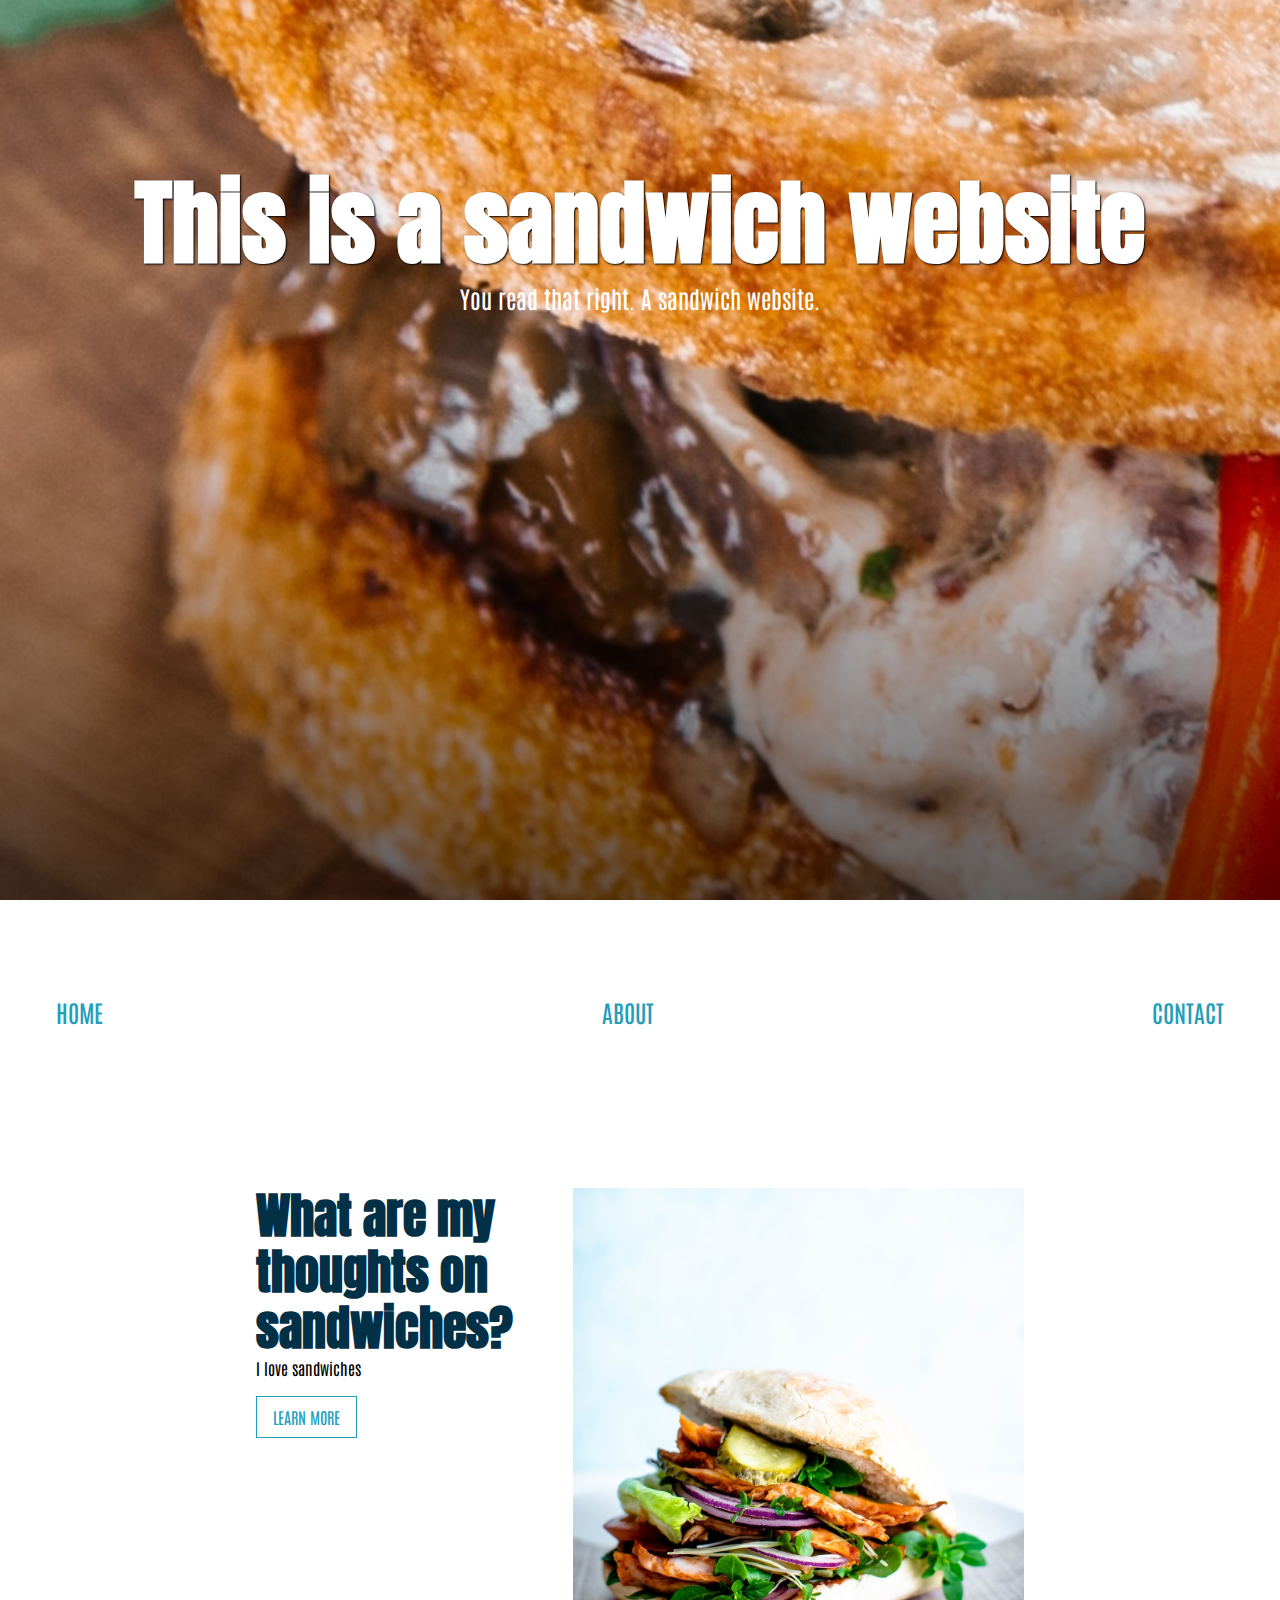
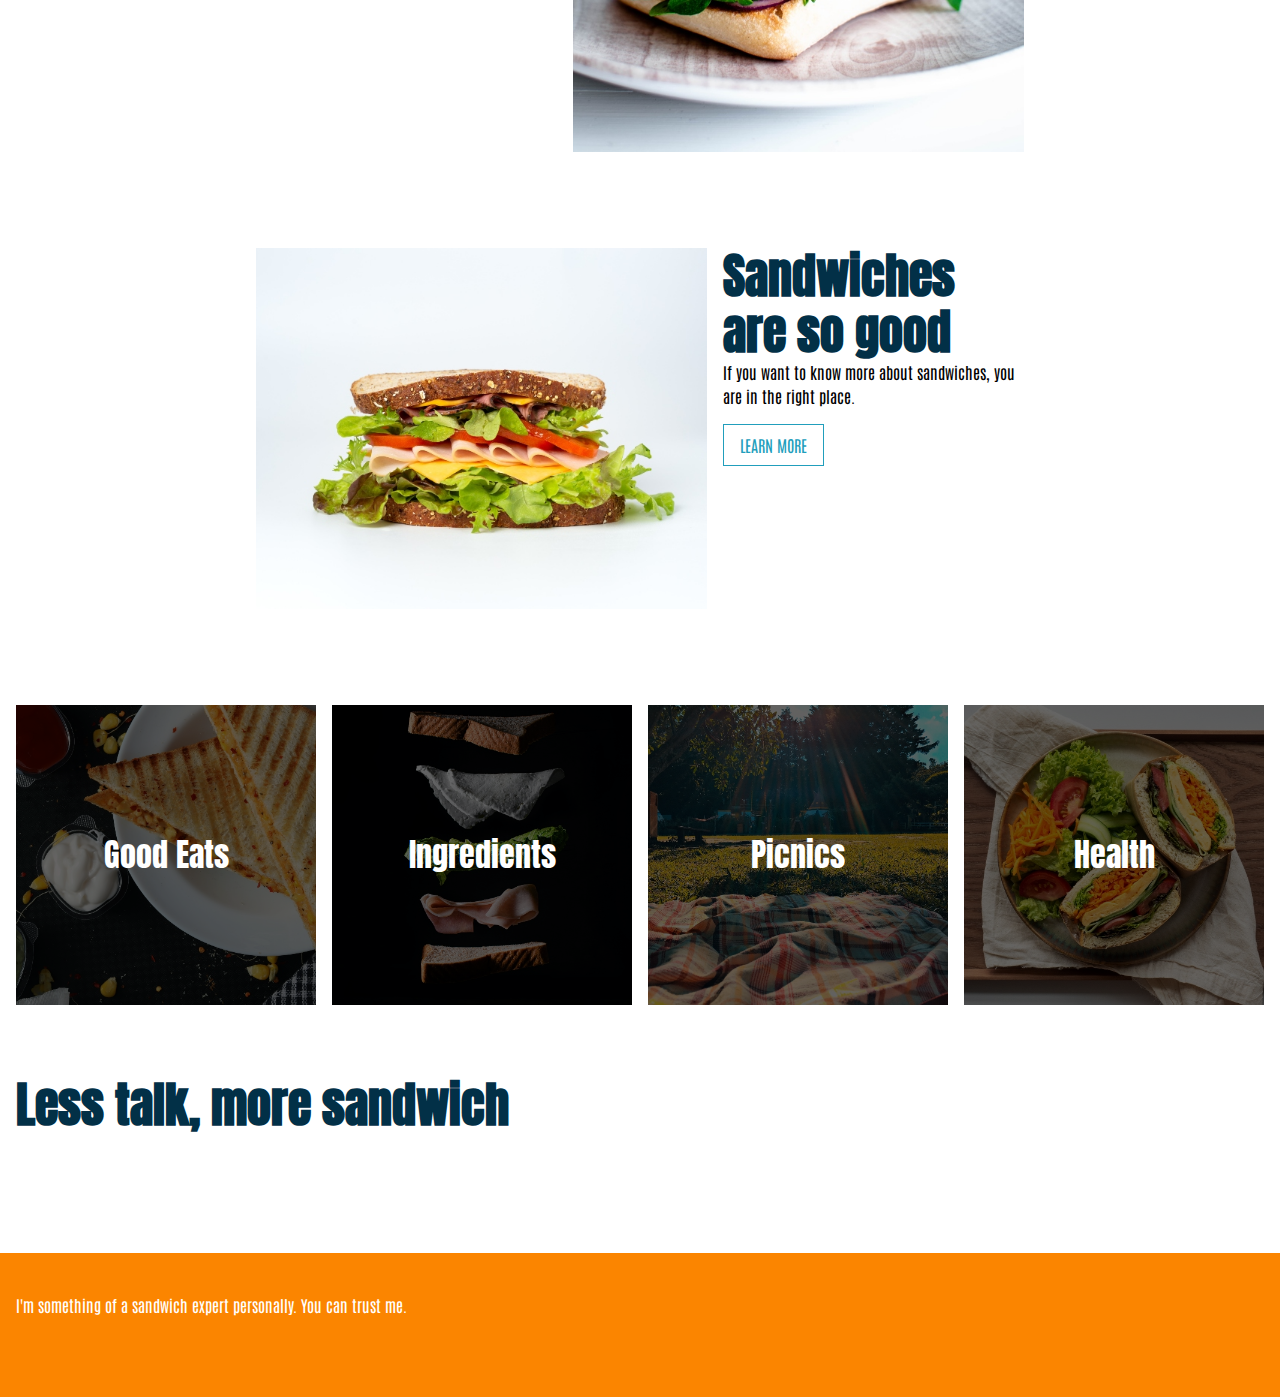
<file: index.html>
<!DOCTYPE html>
<html lang="en">

<head>
    <meta charset="UTF-8">
    <meta http-equiv="X-UA-Compatible" content="IE=edge">
    <meta name="viewport" content="width=device-width, initial-scale=1.0">
    <meta name="description"
        content="This is a page about the best sandwiches in the world. Believe me I know a lot about sandwiches.">
    <title>Home - Best Sandwiches</title>
    <link rel="apple-touch-icon" sizes="180x180" href="images/apple-touch-icon.png">
    <link rel="icon" type="image/png" sizes="32x32" href="images/favicon-32x32.png">
    <link rel="icon" type="image/png" sizes="16x16" href="images/favicon-16x16.png">
    <link rel="manifest" href="images/site.webmanifest">
    <link rel="preconnect" href="https://fonts.googleapis.com">
    <link rel="preconnect" href="https://fonts.gstatic.com" crossorigin>
    <link href="https://fonts.googleapis.com/css2?family=Anton&family=Antonio:wght@100&display=swap" rel="stylesheet">
    <link rel="stylesheet" href="styles/main.css">
</head>

<body>

    <div class="hero">
        <picture>
            <source media="(min-width: 801px)" srcset="images/new-hero-sandy.png">
            <source media="(min-width: 401px)" srcset="images/originals/hero-sandy-800px.jpg">
            <source media="(max-width: 400px)" srcset="images/originals/hero-sandy-400px.jpg">
            <img src="images/new-hero-sandy.png" alt="sandwich">
        </picture>
        <div class="text-wrapper">
            <h1><strong>This is a sandwich website</strong></h1>
            <p>You read that right. A sandwich website.</p>
        </div>
    </div>


    <header>
        <div class="menu-icon">
            <svg viewbox="0 0 60 60">
                <line x1="5%" y1="50%" x2="95%" y2="50%" />
                <line x1="5%" y1="50%" x2="95%" y2="50%" />
            </svg>
        </div>

        <nav>
            <ul>
                <li><a href="#">Home</a></li>
                <li><a href="about/">About</a></li>
                <li><a href="contact/">Contact</a></li>
            </ul>
        </nav>
    </header>


    <main>
        <article class="panel">
            <div class="text-wrapper left">
                <h2>What are my thoughts on sandwiches?</h2>
                <p>I love sandwiches</p>
                <a href="#" class="button">Learn More</a>
            </div>
            <div class="image-wrapper">
                <img src="images/panel-2.jpg" alt="sandwich on ciabatta bread" width="600" height="750">
            </div>
        </article>
        <article class="panel">
            <div class="text-wrapper">
                <h2>Sandwiches are so good</h2>
                <p>If you want to know more about sandwiches, you are in the right place.</p>
                <a href="#" class="button">Learn More</a>
            </div>
            <div class="image-wrapper left">
                <img src="images/panel-1.jpg" alt="stacked sandwich with white background" width="600" height="480">
            </div>
        </article>
    </main>

    <section class="cards">
        <h2 class="sr-only">Cards</h2>
        <a href="#" class="card">
            <img src="images/card-1.jpg" width="500" height="500" loading="lazy" alt="grilled cheese on a plate">
            <p>Good Eats</p>
        </a>
        <a href="#" class="card">
            <img src="images/card-2.jpg" width="500" height="500" loading="lazy" alt="falling sandwich">
            <p>Ingredients</p>
        </a>
        <a href="#" class="card">
            <img src="images/card-3.jpg" width="500" height="500" loading="lazy" alt="picnic">
            <p>Picnics</p>
        </a>
        <a href="#" class="card">
            <img src="images/card-4.jpg" width="500" height="500" loading="lazy" alt="sandwich with healthy sides">
            <p>Health</p>
        </a>
    </section>


    <aside>
        <h2>Less talk, more sandwich</h2>
    </aside>


    <footer>
        <p> I'm something of a sandwich expert personally. You can trust me.</p>
    </footer>

    <script>
        const header = document.querySelector("header");

        document.querySelector(".menu-icon").addEventListener("click", () => {
            header.classList.toggle("close");
        });

    </script>
</body>

</html>
</file>
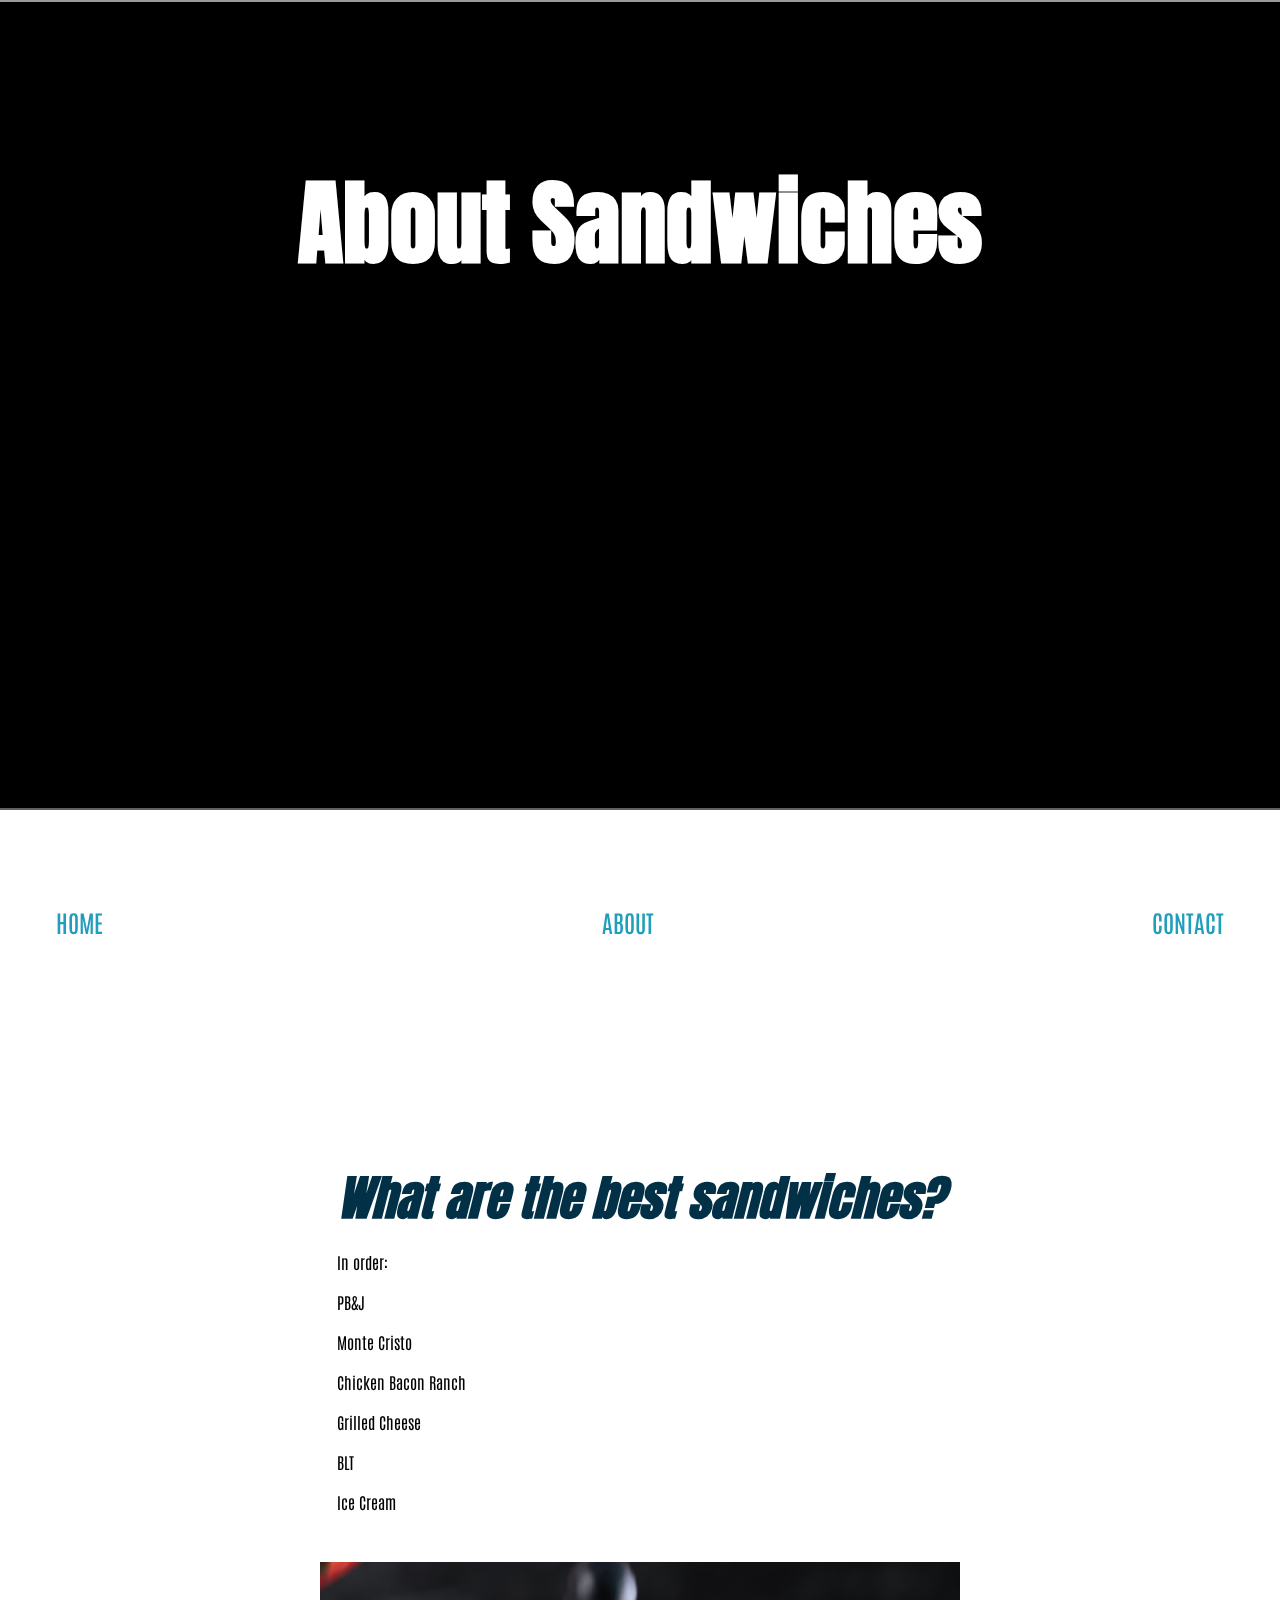
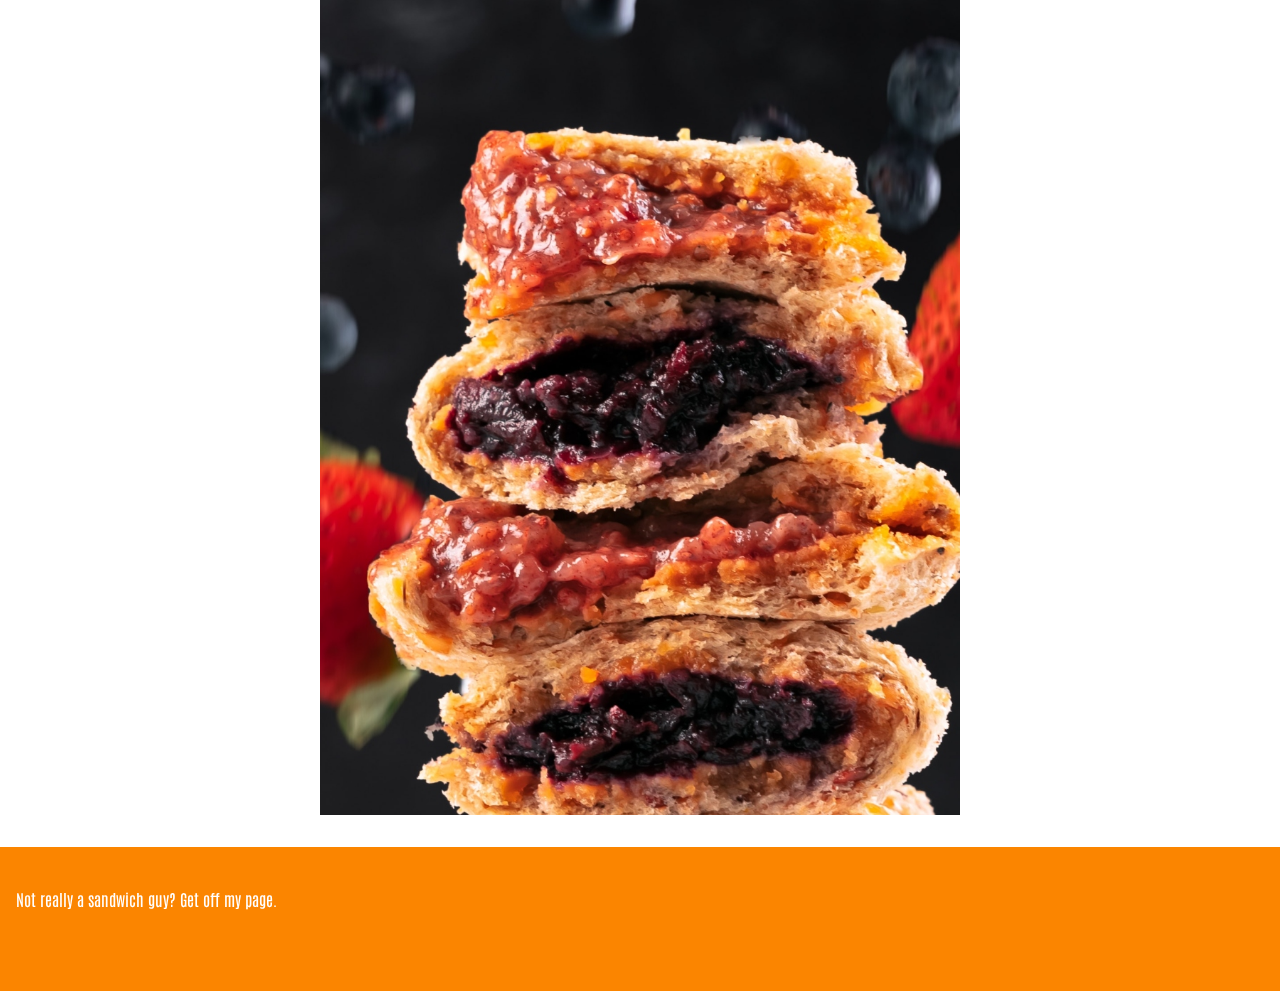
<file: about/index.html>
<!DOCTYPE html>
<html lang="en">

<head>
  <meta charset="UTF-8">
  <meta http-equiv="X-UA-Compatible" content="IE=edge">
  <meta name="viewport" content="width=device-width, initial-scale=1.0">
  <meta name="description"
    content="This is a page about the best sandwiches in the world. Believe me I know a lot about sandwiches.">
  <title>About</title>
  <link rel="apple-touch-icon" sizes="180x180" href="../images/apple-touch-icon.png">
  <link rel="icon" type="image/png" sizes="32x32" href="../images/favicon-32x32.png">
  <link rel="icon" type="image/png" sizes="16x16" href="../images/favicon-16x16.png">
  <link rel="manifest" href="../images/site.webmanifest">
  <link rel="preconnect" href="https://fonts.googleapis.com">
  <link rel="preconnect" href="https://fonts.gstatic.com" crossorigin>
  <link href="https://fonts.googleapis.com/css2?family=Anton&family=Antonio:wght@100&display=swap" rel="stylesheet">
  <link rel="stylesheet" href="../styles/main.css">
</head>

<body>

  <div class="hero">
    <div class="video">
      <div class="video-background">
        <div class="video-foreground">
          <iframe width="560" height="315"
            src="https://www.youtube.com/embed/ij1gL0k6Iz8?controls=0&start=2&autoplay=1&mute=1&modestbranding=1&playlist=ij1gL0k6Iz8&loop=1"
            allow="autoplay; loop"></iframe>

        </div>
      </div>
    </div>

    <div class="text-wrapper">
      <h1><strong>About Sandwiches</strong></h1>
    </div>

  </div>

  <header>
    <div class="menu-icon">
      <svg viewbox="0 0 60 60">
        <line x1="5%" y1="50%" x2="95%" y2="50%" />
        <line x1="5%" y1="50%" x2="95%" y2="50%" />
      </svg>
    </div>

    <nav>
      <ul>
        <li><a href="../">Home</a></li>
        <li><a href="#">About</a></li>
        <li><a href="../contact/">Contact</a></li>
      </ul>
    </nav>
  </header>


  <main>
    <h2> <em>What are the best sandwiches?</em></h2>
    <p>In order:</p>
    <p> PB&J</p>
    <p> Monte Cristo</p>
    <p> Chicken Bacon Ranch</p>
    <p> Grilled Cheese</p>
    <p> BLT</p>
    <p> Ice Cream</p>
  </main>

  <img srcset="../images/pbj-300px.jpg 300w, 
            ../images/pbj-600px.jpg 600w,
            ../images/pbj-900px.jpg 900w" sizes="50vw" src="../images/pbj-600px.jpg" alt="peanut butter jelly sandwich"
    width="600" height="800">
  <footer>
    <p>Not really a sandwich guy? Get off my page.</p>
  </footer>



  <script>
    const header = document.querySelector("header");

    document.querySelector(".menu-icon").addEventListener("click", () => {
      header.classList.toggle("close");
    });

  </script>

</body>



</html>
</file>
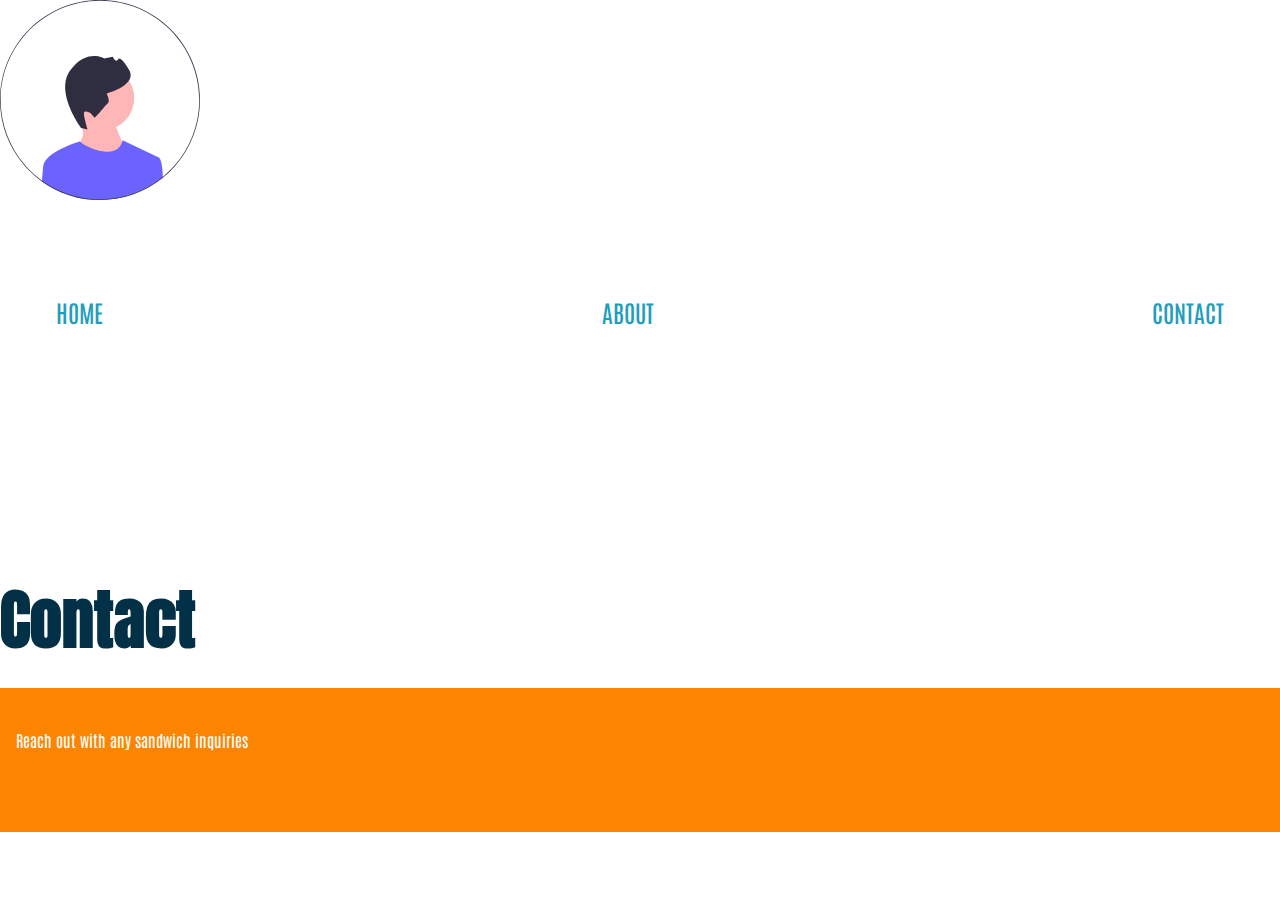
<file: contact/index.html>
<!DOCTYPE html>
<html lang="en">

<head>
  <meta charset="UTF-8">
  <meta http-equiv="X-UA-Compatible" content="IE=edge">
  <meta name="viewport" content="width=device-width, initial-scale=1.0">
  <meta name="description"
    content="This is a page about the best sandwiches in the world. Believe me I know a lot about sandwiches.">
  <title>Contact</title>
  <link rel="apple-touch-icon" sizes="180x180" href="../images/apple-touch-icon.png">
  <link rel="icon" type="image/png" sizes="32x32" href="../images/favicon-32x32.png">
  <link rel="icon" type="image/png" sizes="16x16" href="../images/favicon-16x16.png">
  <link rel="manifest" href="../images/site.webmanifest">
  <link rel="preconnect" href="https://fonts.googleapis.com">
  <link rel="preconnect" href="https://fonts.gstatic.com" crossorigin>
  <link href="https://fonts.googleapis.com/css2?family=Anton&family=Antonio:wght@100&display=swap" rel="stylesheet">
  <link rel="stylesheet" href="../styles/main.css">
</head>



<body>
  <img src="../images/male-avatar.svg" alt="male avatar" width="500" height="300">
  <!-- TODO: add menu links, delete this comment -->
  <header>
    <div class="menu-icon">
      <svg viewbox="0 0 60 60">
        <line x1="5%" y1="50%" x2="95%" y2="50%" />
        <line x1="5%" y1="50%" x2="95%" y2="50%" />
      </svg>
    </div>

    <nav>
      <ul>
        <li><a href="../">Home</a></li>
        <li><a href="../about/">About</a></li>
        <li><a href="#">Contact</a></li>
      </ul>
    </nav>
  </header>
  <h1>Contact</h1>


  <footer>
    <p>Reach out with any sandwich inquiries</p>
  </footer>

  <script>
    const header = document.querySelector("header");

    document.querySelector(".menu-icon").addEventListener("click", () => {
      header.classList.toggle("close");
    });

  </script>
</body>


</html>
</file>
<file: styles/main.css>
/*****************************************************/
/* This semester we will be using my variation of    */
/* Josh Comeau's CSS Reset instead of normalize      */
/* Read more at                                      */
/* https://www.joshwcomeau.com/css/custom-css-reset/ */
/*****************************************************/
/* Always add your CSS below the reset CSS           */
/*****************************************************/
:root {
  --color-font: ##403c3cff; /* gray world */
  --color-primary: #023047; /* midnight blue */
  --color-secondary: #219ebc; /* clear sky */
  --color-accent: #fb8500; /* summer time */
  --color-accent-light: #ffb703; /* orange creamsickle */
  --gutter: 1rem;
  --gap: 6rem;
  --half-gap: calc(var(--gap) / 2);
}

*,
*::before,
*::after {
  box-sizing: border-box;
}

* {
  margin: 0;
  /* this an experimental line-height; if it breaks, add line-height: 1.5 to body */
  line-height: calc(1em + 0.5rem);
}

html,
body {
  height: 100%;
}

body {
  margin: 0;
  -webkit-font-smoothing: antialiased;
}

img,
picture,
video,
canvas,
svg {
  display: block;
  max-width: 100%;
  height: auto;
}
input,
button,
textarea,
select {
  font: inherit;
}

/* until you get a feel for overflow, I'll keep these next two commented out */
/* p,
h1,
h2,
h3,
h4,
h5,
h6 {
  overflow-wrap: break-word;
} */

/* p {
  overflow-wrap: break-word;
  hyphens: auto;
} */

/* temp CSS for HTML only assignments */
picture img {
  width: 100%;
}

svg {
  width: 200px;
}

/* temp fix to size about img */
img[srcset] {
  width: 50%;
  height: auto;
  margin: 2rem auto;
}

/* temporary fix to size svg images */
img[src$="svg"] {
  width: 200px;
}

/************ add your CSS here *****************/

body {
  font-family: "Antonio", sans-serif;
  color: var(--color-font);
  display: flex;
  flex-direction: column;
  font-size: 1rem;
}

h1,
h2,
h3,
h4 {
  font-family: "Anton", sans-serif;
  color: var(--color-primary);
  font-weight: 700;
  margin-bottom: 0.5em;
  margin-top: 1.5em;
}

h1 {
  font-size: 4rem;
}

h2 {
  font-size: 3rem;
}

h3 {
  font-size: 2.5rem;
}

p {
  margin-bottom: 1rem;
}

article,
aside {
  margin-bottom: 5.5rem;
}

aside {
  padding: 0 1rem;
}

footer {
  background-color: var(--color-accent);
}

footer p {
  color: #fff;
  margin: 0;
  padding: 2.5rem 1rem 5rem;
}

a {
  color: blue;
  text-decoration: none;
}

a[href]:hover {
  color: purple;
}

.sr-only {
  clip: rect(1px, 1px, 1px, 1px);
  clip-path: inset(50%);
  height: 1px;
  width: 1px;
  margin: -1px;
  overflow: hidden;
  padding: 0;
  position: absolute;
}

.button {
  border: 1px solid var(--color-secondary);
  color: var(--color-secondary);
  cursor: pointer;
  display: inline-block;
  padding: 0.5rem 1rem;
  text-transform: uppercase;
  transition: background-color 400ms ease-in-out, color 400ms ease-in-out;
}

.button:hover {
  background-color: var(--color-secondary);
  color: #fff;
}

a.button:hover {
  color: #fff;
}

main {
  margin: 0 auto;
  padding: 0 var(--gutter);
  max-width: 50rem;
}

article,
aside {
  margin-bottom: 6rem;
}

aside {
  padding: 0 1rem;
}

.hero picture {
  height: 100%;
}

.hero img {
  height: 100%;
  object-fit: cover;
}
.hero {
  position: relative;
  height: 100vh;
}

.hero::before {
  content: "";
  position: absolute;
  inset: 0;
  background-image: linear-gradient(
    to bottom,
    rgb(0 0 0 / 0%) 40%,
    rgb(0 0 0 / 60%)
  );
}

.hero .text-wrapper {
  margin-top: 3rem;
  position: absolute;
  inset: 0;
  text-align: center;
  color: #fff;
  padding: 0 var(--gutter);
  display: flex;
  flex-direction: column;
}
.hero h1 {
  color: #fff;
  font-size: clamp(3rem, 6vw + 1rem, 12rem);
  font-weight: 600;
  margin-top: 10%;
  margin-bottom: 0.5rem;
  text-shadow: 1px 1px 2px #000;
}

.hero p {
  font-size: 1.5rem;
}

header ul {
  display: flex;
  justify-content: space-evenly;
  margin: 0;
  padding: 0;
  list-style-type: none;
}

header nav a {
  position: relative;
  font-size: 1.5rem;
  font-weight: 500;
  text-transform: uppercase;
  margin: var(--half-gap) var(--gutter);
  padding: 1rem;
  color: var(--color-secondary);
  display: inline-block;
}

header nav a[href]:hover {
  color: var(--color-secondary);
  text-shadow: 1px 1px 2px #9e9e9e64;
}

header nav a[href]::after {
  content: "";
  position: absolute;
  display: block;
  inset: auto 0.5rem 0;
  height: 3px;
  background-color: var(--color-secondary);
}

header nav a[href]::after {
  transform: scaleX(0);
  transform-origin: right;
  transition: transform 300ms ease-in-out;
}

header nav a[href]:hover::after {
  transform: scaleX(1);
  transform-origin: left;
}

.panel {
  display: flex;
  flex-direction: column;
}

.panel .image-wrapper {
  order: -1;
}

.cards {
  display: flex;
  flex-direction: column;

  gap: 1rem;
  margin: 0 1rem;
}

.card {
  position: relative;
  color: #fff;
  font-family: "Anton", sans-serif;
  font-size: 2rem;
  font-weight: 400;
}

.card p {
  display: flex;
  align-items: center;
  justify-content: center;
  position: absolute;
  inset: 0;
  margin: 0;
  line-height: 1;
  padding: 0 1rem;
  background-color: rgb(0 0 0 / 60%);
  transition: background-color 400ms ease-in-out;
}

.card:hover p {
  color: transparent;
  background-color: rgb(0 0 0 / 0%);
}

nav {
  visibility: hidden;
}

.close nav {
  visibility: visible;
  position: fixed;
  display: flex;
  align-items: center;
  justify-content: center;
  inset: 0;
  background-color: var(--color-secondary);
  margin-bottom: 2 rem;
}

.close nav ul {
  display: flex;
  flex-direction: column;
  list-style-type: none;
  margin: 0 auto;
  padding: 0;
  max-width: 80rem;
}

.close nav a {
  display: block;
  color: #fff;
  padding: 1rem;
  font-size: 1.4rem;
}

nav a:not([href]) {
  color: var(--color-primary);
}

nav a[href]:hover {
  color: var(--color-accent);
}

nav a[href]:hover::after {
  transform: scale(1);
  transform-origin: left;
}

.menu-icon {
  position: fixed;
  top: 20px;
  left: 20px;
  padding: 1.5rem;
  width: 80px;
  height: 80px;
  border-radius: 50%;
  background-color: #711f21;
  z-index: 2;
}

.menu-icon line {
  stroke: #fff;
  stroke-width: 3px;
  stroke-linecap: round;
  transform-origin: center;
  transition: transform 300ms ease;
}

.menu-icon line:first-child {
  transform: translateY(16%);
}

.menu-icon line:last-child {
  transform: translateY(-16%);
}

.close line:first-child {
  transform: rotate(135deg);
}

.close line:last-child {
  transform: rotate(-135deg);
}

.panel {
  display: flex;
  flex-direction: column;
  gap: 2rem;
}

@media (min-width: 500px) {
  .menu-icon {
    display: none;
  }

  nav {
    visibility: visible;
    margin: 2rem 1.5rem 6rem;
  }

  nav ul {
    display: flex;
    justify-content: space-between;
    list-style-type: none;
    margin: 0 auto;
    padding: 0;
    max-width: 80rem;
  }

  nav a {
    display: block;
    padding: 1rem;
    font-size: 1.4rem;
  }

  nav a:not([href]) {
    color: var(--color-accent);
  }

  nav a::after {
    content: "";
    display: block;
    width: calc(100% + 12px);
    height: 3px;
    margin-left: -6px;
    margin-top: 6px;
    background-color: var(--color-primary);
    transform: scale(0);
    transition: transform 200ms ease-in, color 300ms ease-in;
    transform-origin: right;
  }

  nav a[href]:hover {
    color: var(--color-secondary);
  }

  nav a[href]:hover::after {
    transform: scale(1);
    transform-origin: left;
  }

  .panel {
    flex-direction: row;
    gap: 1rem;
  }

  .panel h2 {
    margin: 0;
  }

  .panel .text-wrapper {
    flex: 1 1 40%;
  }

  .panel .image-wrapper {
    order: 0;
    flex: 1 1 60%;
  }
}

.panel .left {
  order: -1;
}

.cards {
  flex-direction: row;
  flex-wrap: wrap;
}

.card {
  flex: 1 1 40%;
}

@media (min-width: 1000px) {
  .cards {
    flex-wrap: nowrap;
  }
}

.hero .video {
  position: relative;
  overflow: hidden;
  height: 90vh;
}

.video-background {
  background: #000;
  position: absolute;
  inset: 0;
  z-index: -99;
}

.video-foreground,
.video-background iframe {
  position: absolute;
  top: 0;
  left: 0;
  width: 100%;
  height: 100%;
  pointer-events: none;
}

@media (min-aspect-ratio: 16/9) {
  .video-foreground {
    height: 300%;
    top: -100%;
  }
}
@media (max-aspect-ratio: 16/9) {
  .video-foreground {
    width: 300%;
    left: -100%;
  }
}
</file>
